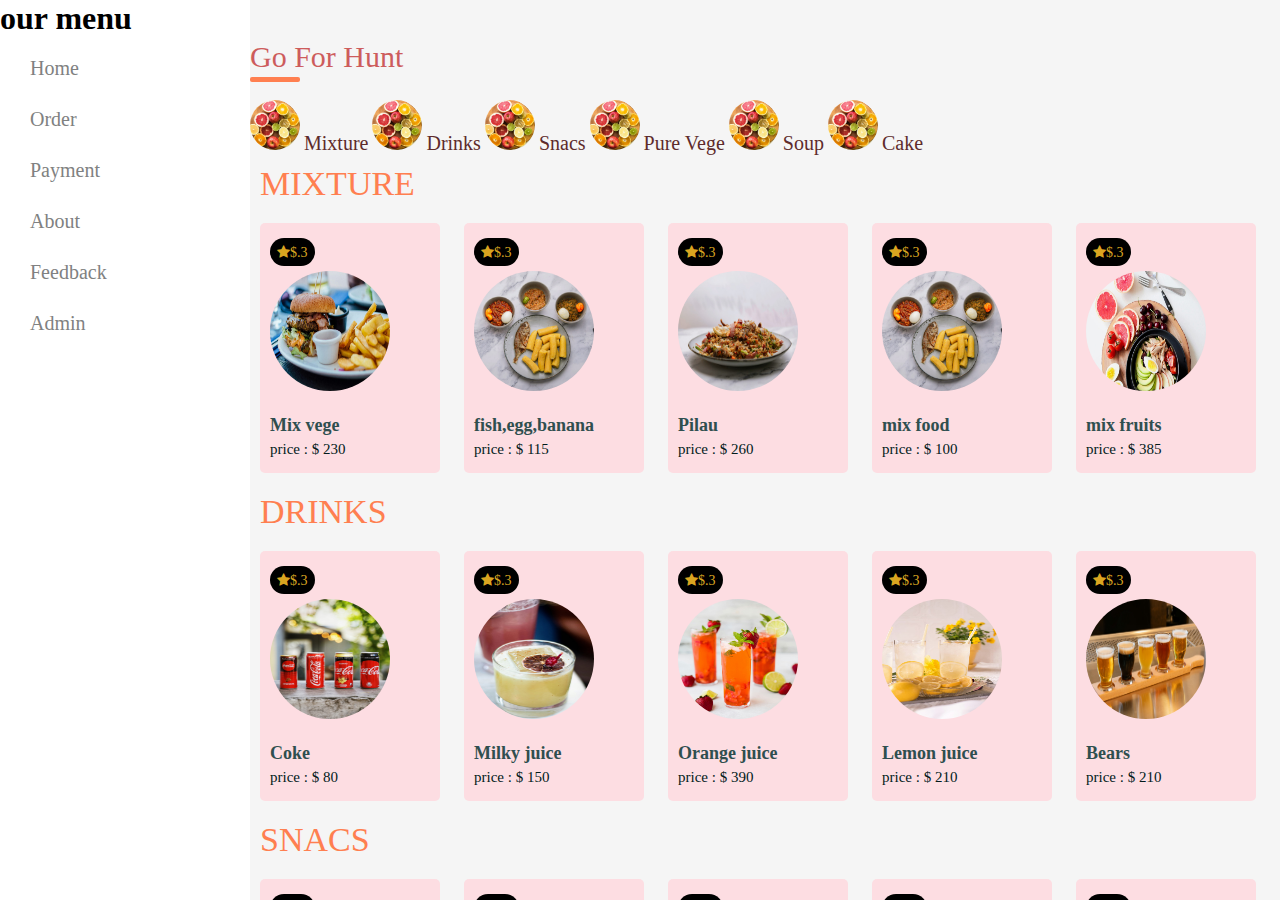
<file: index.html>
<!DOCTYPE html>
<html lang="en">
<head>
    <meta charset="UTF-8">
    <meta name="viewport" content="width=device-width, initial-scale=1.0">
    <title>Digital Menu</title>
    <script defer src="activePage.js"></script>
    <link rel="stylesheet" href="index.css">
    <link rel="stylesheet" href="https://cdnjs.cloudflare.com/ajax/libs/font-awesome/4.7.0/css/font-awesome.min.css">
</head>
<body> 
    <div id="container" class="container">
        <div id="menu">
            <div class="logo">
                <h1>our menu</h1>
            </div>
<div class="menu-item">
    
    <a href="index.html" > Home</a>
    <a href="order.html" > Order</a>
    <a href="payment.html" >Payment </a>
    <a href="about.html" > About</a>
     <a href="feedback.html" > Feedback</a>
     <a href="login.php" > Admin</a>
</div>     
        </div>
        <div id="food-container">
            <div class="category-list">
                <p class="item-menu">Go For Hunt</p>
                <div class="border"></div>
                <div class="list-card">
                    <img src="fruits.jpg" alt="list">
                    <a href="" class="list-name">Mixture</a>
                </div>
                <div class="list-card">
                    <img src="fruits.jpg" alt="list">
                    <a href="" class="list-name">drinks</a>
                </div>
                <div class="list-card">
                    <img src="fruits.jpg" alt="list">
                    <a href="" class="list-name">snacs</a>
                </div>
                <div class="list-card">
                    <img src="fruits.jpg" alt="list">
                    <a href="" class="list-name">pure vege</a>
                </div>
               
                <div class="list-card">
                    <img src="fruits.jpg" alt="list">
                    <a href="" class="list-name">soup</a>
                </div>
                <div class="list-card">
                    <img src="fruits.jpg" alt="list">
                    <a href="" class="list-name">cake</a>
                </div>
              </div>
            <div id="food-items" class="food-items">
                <div id="biryani">
                    <p id="category-name">MIXTURE</p>
                    <div id="item-card">
                        <div id="card-top">
                            <i class=" fa fa-star" id="rating">$.3</i>
                            
                        </div>
                        <img src="chips int.jpg" alt="">
                        <p id="item-name">Mix vege</p>
                        <p id="item-price">price : $ 230</p>
                    </div>
      <div id="item-card">
                        <div id="card-top">
                            <i class=" fa fa-star" id="rating">$.3</i>
                            
                        </div>
                        <img src="food1.jpg" alt="">
                        <p id="item-name">fish,egg,banana</p>
                        <p id="item-price">price : $ 115</p>
         </div>
 <div id="item-card">
            <div id="card-top">
                <i class=" fa fa-star" id="rating">$.3</i>
               
            </div>
            <img src="food2.jpg" alt="">
            <p id="item-name">Pilau</p>
            <p id="item-price">price : $ 260</p>
</div>
          <div id="item-card">
                        <div id="card-top">
                            <i class=" fa fa-star" id="rating">$.3</i>
                           
                        </div>
                        <img src="food1.jpg" alt="">
                        <p id="item-name">mix food</p>
                     <p id="item-price">price : $ 100</p>
           </div>
         <div id="item-card">
                      <div id="card-top">
                      <i class=" fa fa-star" id="rating">$.3</i>
                       
                        </div>
                        <img src="mix friut2.jpg" alt="">
                         <p id="item-name">mix fruits</p>
                          <p id="item-price">price : $ 385</p>
        </div>
   

                    <div id="chicken">
                        <p id="category-name">DRINKS</p>
                        <div id="item-card">
                            <div id="card-top">
                                <i class=" fa fa-star" id="rating">$.3</i>
                                
                            </div>
                            <img src="coke.jpg" alt="">
                            <p id="item-name">Coke</p>
                            <p id="item-price">price : $ 80</p>
                        </div>
             <div id="item-card">
                            <div id="card-top">
                                <i class=" fa fa-star" id="rating">$.3</i>

                            </div>
                            <img src="juice.jpg" alt="">
                            <p id="item-name">Milky juice</p>
                            <p id="item-price">price : $ 150</p>
             </div>
     <div id="item-card">
                <div id="card-top">
                    <i class=" fa fa-star" id="rating">$.3</i>
                   
                </div>
                <img src="whitney-wright-TgQkxQc-t_U-unsplash.jpg" alt="">
                <p id="item-name">Orange juice</p>
                <p id="item-price">price : $ 390</p>
 </div>
 <div id="item-card">
          <div id="card-top">
           <i class=" fa fa-star" id="rating">$.3</i>
         
            </div>
            <img src="juice 2.jpg" alt="">
             <p id="item-name">Lemon juice</p>
             <p id="item-price">price : $ 210</p>
</div>

<div id="item-card">
    <div id="card-top">
     <i class=" fa fa-star" id="rating">$.3</i>
    
      </div>
      <img src="soda.jpg" alt="">
       <p id="item-name">Bears</p>
       <p id="item-price">price : $ 210</p>
</div>

                        <div id="paneer">
                            <p id="category-name">SNACS</p>
                            <div id="item-card">
                                <div id="card-top">
                                    <i class=" fa fa-star" id="rating">$.3</i>
                                    
                                </div>
                                <img src="mix fruit.jpg" alt="">
                                <p id="item-name">ment cabbage</p>
                                <p id="item-price">price : $ 160</p>
                            </div>
                    <div id="item-card">
                                <div id="card-top">
                                    <i class=" fa fa-star" id="rating">$.3</i>
                                   
                                </div>
                                <img src="sausage.jpg" alt="">
                                <p id="item-name">Sausage</p>
                                <p id="item-price">price : $ 240</p>
                </div>
            <div id="item-card">
                    <div id="card-top">
                        <i class=" fa fa-star" id="rating">$.3</i>
                       
                    </div>
                    <img src="snac 1.jpg" alt="">
                    <p id="item-name">Cherry snacs</p>
                    <p id="item-price">price : $ 210</p>
             </div>
             <div id="item-card">
                <div id="card-top">
                    <i class=" fa fa-star" id="rating">$.3</i>
                   
                </div>
                <img src="snac 2.jpg" alt="">
                <p id="item-name">tost fold snac</p>
                <p id="item-price">price : $ 90</p>
            </div>
            <div id="item-card">
                <div id="card-top">
                    <i class=" fa fa-star" id="rating">$.3</i>
                   
                </div>
                <img src="food 5.jpg" alt="">
                <p id="item-name">white snac</p>
                <p id="item-price">price : $ 370</p>
            </div>
          
                            <div id="vegetable">
                                <p id="category-name"> VEGE DISHES</p>
                                <div id="item-card">
                                    <div id="card-top">
                                        <i class=" fa fa-star" id="rating">$.3</i>
                                        
                                    </div>
                                    <img src="meat vege.jpg" alt="">
                                    <p id="item-name">Meat vege</p>
                                    <p id="item-price">price : $ 190</p>
                                </div>
                 <div id="item-card">
                                    <div id="card-top">
                                        <i class=" fa fa-star" id="rating">$.3</i>
                                       
                                    </div>
                                    <img src="food 10.jpg" alt="">
                                    <p id="item-name">Mix food</p>
                                    <p id="item-price">price : $ 240</p>
                      </div>
                      <div id="item-card">
                        <div id="card-top">
                            <i class=" fa fa-star" id="rating">$.3</i>
                            
                        </div>
                        <img src="food 3.jpg" alt="">
                        <p id="item-name">Clover vege</p>
                        <p id="item-price">price : $ 280</p>
                    </div>
                    <div id="item-card">
                        <div id="card-top">
                            <i class=" fa fa-star" id="rating">$.3</i>
                           
                        </div>
                        <img src="food 9.jpg" alt="">
                        <p id="item-name">mix vege</p>
                        <p id="item-price">price : $300</p>
                    </div>
                    <div id="item-card">
                        <div id="card-top">
                            <i class=" fa fa-star" id="rating">$.3</i>
                           
                        </div>
                        <img src="fruits.jpg" alt="">
                        <p id="item-name">gjh</p>
                        <p id="item-price">price : $ 740</p>
                    </div>
                   
               
                                <div id="chinese">
                                    <p id="category-name">SOUP</p>
                                    <div id="item-card">
                                        <div id="card-top">
                                            <i class=" fa fa-star" id="rating">$.3</i>
                                           
                                        </div>
                                        <img src="vege soup.jpg" alt="">
                                        <p id="item-name">vegetable soup</p>
                                        <p id="item-price">price : $ 1000</p>
                                    </div>
                                    <div id="item-card">
                                        <div id="card-top">
                                            <i class=" fa fa-star" id="rating">$.3</i>
                                           
                                        </div>
                                        <img src="food 6.jpg" alt="">
                                        <p id="item-name">Spergetti soup</p>
                                        <p id="item-price">price : $ 420</p>
                                    </div>
                        
                     <div id="item-card">
                        <div id="card-top">
                            <i class=" fa fa-star" id="rating">$.3</i>
                          
                        </div>
                        <img src="crab soup.jpg" alt="">
                        <p id="item-name">crab soup</p>
                        <p id="item-price">price : $ 300</p>
                    </div>
                    <div id="item-card">
                        <div id="card-top">
                            <i class=" fa fa-star" id="rating">$.3</i>
                           
                        </div>
                        <img src="chinese soup.jpg" alt="">
                        <p id="item-name">chinese soup</p>
                        <p id="item-price">price : $ 250</p>
                    </div>
                    <div id="item-card">
                        <div id="card-top">
                            <i class=" fa fa-star" id="rating">$.3</i>
                           
                        </div>
                        <img src="meat waru.jpg" alt="">
                        <p id="item-name">meat soup</p>
                        <p id="item-price">price : $ 670</p>
                    </div>
                   
                                    <div id="south-indian">
                                        <p id="category-name">CAKE</p>
                                        <div id="item-card">
                                            <div id="card-top">
                                                <i class=" fa fa-star" id="rating">$.3</i>
                                                
                                            </div>
                                            <img src="ganished cake.jpg" alt="">
                                            <p id="item-name">ganished cake</p>
                                            <p id="item-price">price : $ 330</p>
                                        </div>
                                        <div id="item-card">
                                            <div id="card-top">
                                                <i class=" fa fa-star" id="rating">$.3</i>
                                               
                                            </div>
                                            <img src="black chocolate cake.jpg" alt="">
                                            <p id="item-name">black chocolate cake.jpg</p>
                                            <p id="item-price">price : $ 120</p>
                                        </div>
                                        <div id="item-card">
                                            <div id="card-top">
                                                <i class=" fa fa-star" id="rating">$.3</i>
                                                
                                            </div>
                                            <img src="straberry cake.jpg" alt="">
                                            <p id="item-name">straberry cake</p>
                                            <p id="item-price">price : $ 270</p>
                                        </div>
                                        <div id="item-card">
                                            <div id="card-top">
                                                <i class=" fa fa-star" id="rating">$.3</i>
                                               
                                            </div>
                                            <img src="snac fruit.jpg" alt="">
                                            <p id="item-name">snac fruit</p>
                                            <p id="item-price">price : $ 150</p>
                                        </div>
                                        <div id="item-card">
                                            <div id="card-top">
                                                <i class=" fa fa-star" id="rating">$.3</i>
                                               
                                            </div>
                                            <img src="queen cake.jpg" alt="">
                                            <p id="item-name">queen cake</p>
                                            <p id="item-price">price : $ 100</p>
                                        </div>
                                   </div>            
                </div>

            </div>
           
            
        </div> 
      </div>
      </div>
            </div>
            </div>
            </div>
           
    </div>
</div>
</body>
</html>
</file>
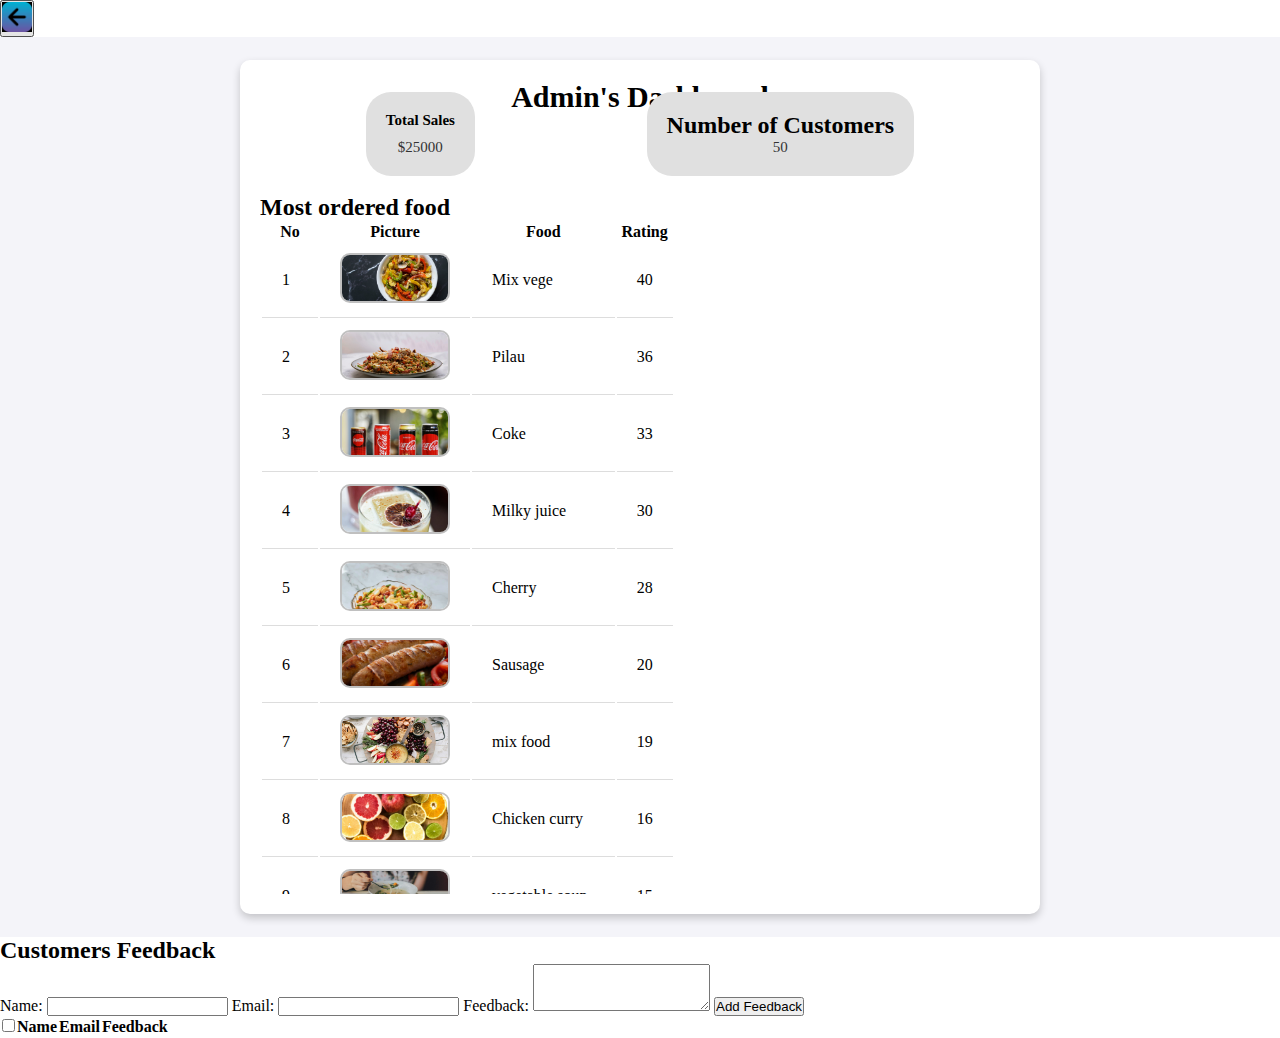
<file: Admin.html>
<!DOCTYPE html>
<html lang="en">
<head>
    <meta charset="UTF-8">
    <meta name="viewport" content="width=device-width, initial-scale=1.0">
    <title>Document</title>
    <script src="dash.js"></script>
    <link rel="stylesheet" href="Admin.css">
    <link rel="stylesheet" href="https://cdnjs.cloudflare.com/ajax/libs/font-awesome/4.7.0/css/font-awesome.min.css">
</head>
<body>
    <button><a href="index.html"><img src="back arrow.jpg" alt="" height="30px" width="30px"></a></button>
     
    <form method="post"   action="admin 1.php">
    <div class="nav">
    <div class="dashboard">
        <h1>Admin's Dashboard</h1> 
        <div class="container">
            <div class="cont" id="total-sales">
                <h3>Total Sales</h3>
                <p>$25000</p>
            </div>
            <div class="cont" id="num-customers">
                <h2>Number of Customers</h2>
                <p>50</p>
            </div>
        </div>
        <div class="table-section">
            <table>
                <h2>Most ordered food</h2>
                <thead>
                    <tr>
                        <th>No</th>
                        <th>Picture</th>
                        <th>Food</th>
                        <th>Rating</th>
                    </tr>
                </thead>
                <tbody>
                    <tr>
                        <td>1</td>
                        <td><img src="food 3.jpg" alt=""></td>
                        <td>Mix vege</td>
                        <td>40</td>
                    </tr>
                    <tr>
                        <td>2</td>
                        <td><img src="food2.jpg" alt=""></td>
                        <td>Pilau</td>
                        <td>36</td>
                    </tr>
                    <tr>
                        <td>3</td>
                        <td><img src="coke.jpg" alt=""></td>
                        <td>Coke</td>
                        <td>33</td>
                    </tr> 
                    <tr>
                        <td>4</td>
                        <td><img src="juice.jpg" alt=""></td>
                        <td>Milky juice</td>
                        <td>30</td>
                    </tr> 
                    <tr>
                        <td>5</td>
                        <td><img src="snac 1.jpg" alt=""></td>
                        <td>Cherry</td>
                        <td>28</td>
                        
                    </tr>
                     <tr>
                        <td>6</td>
                        <td><img src="sausage.jpg" alt=""></td>
                        <td>Sausage</td>
                        <td>20</td>

                    </tr>
                    <tr>
                        <td>7</td>
                        <td><img src="food 10.jpg" alt=""></td>
                        <td>mix food</td>
                        <td>19</td>
                       
                     <tr>
                        <td>8</td>
                        <td><img src="fruits.jpg" alt=""></td>
                        <td>Chicken curry</td>
                        <td>16</td>
                        
                    </tr> <tr>
                        <td>9</td>
                        <td><img src="vege soup.jpg" alt=""></td>
                        <td>vegetable soup</td>
                        <td>15</td>
 
                    </tr>
                   
                     <tr>
                        <td>10</td>
                        <td><img src="black chocolate cake.jpg" alt=""></td>
                        <td>Black chocolate</td>
                        <td>10</td>
                      
                    </tr> 
    </td>
    </tbody>
    </table>
    </div> 
    </div>
    </div>
    <h2>Customers Feedback </h2>

    <form id="feedbackForm" onsubmit="addFeedback(); return false;">
        <label for="name">Name:</label>
        <input type="text" id="name" required>

        <label for="email">Email:</label>
        <input type="text" id="email" required>

        <label for="feedback">Feedback:</label>
        <textarea id="feedback" rows="3" required></textarea>

        <button type="submit">Add Feedback</button>
    </form>
    <table id="feedbackTable">
        <thead>
            <tr>
                <th><input type="checkbox" onclick="toggleAll(this)"></th>
                <th>Name</th>
                <th>Email</th>
                <th>Feedback</th>

            </tr>
        </thead>
        <tbody>
    
        </tbody>
    </table>
    </form>

    </body>
    </html>
</file>
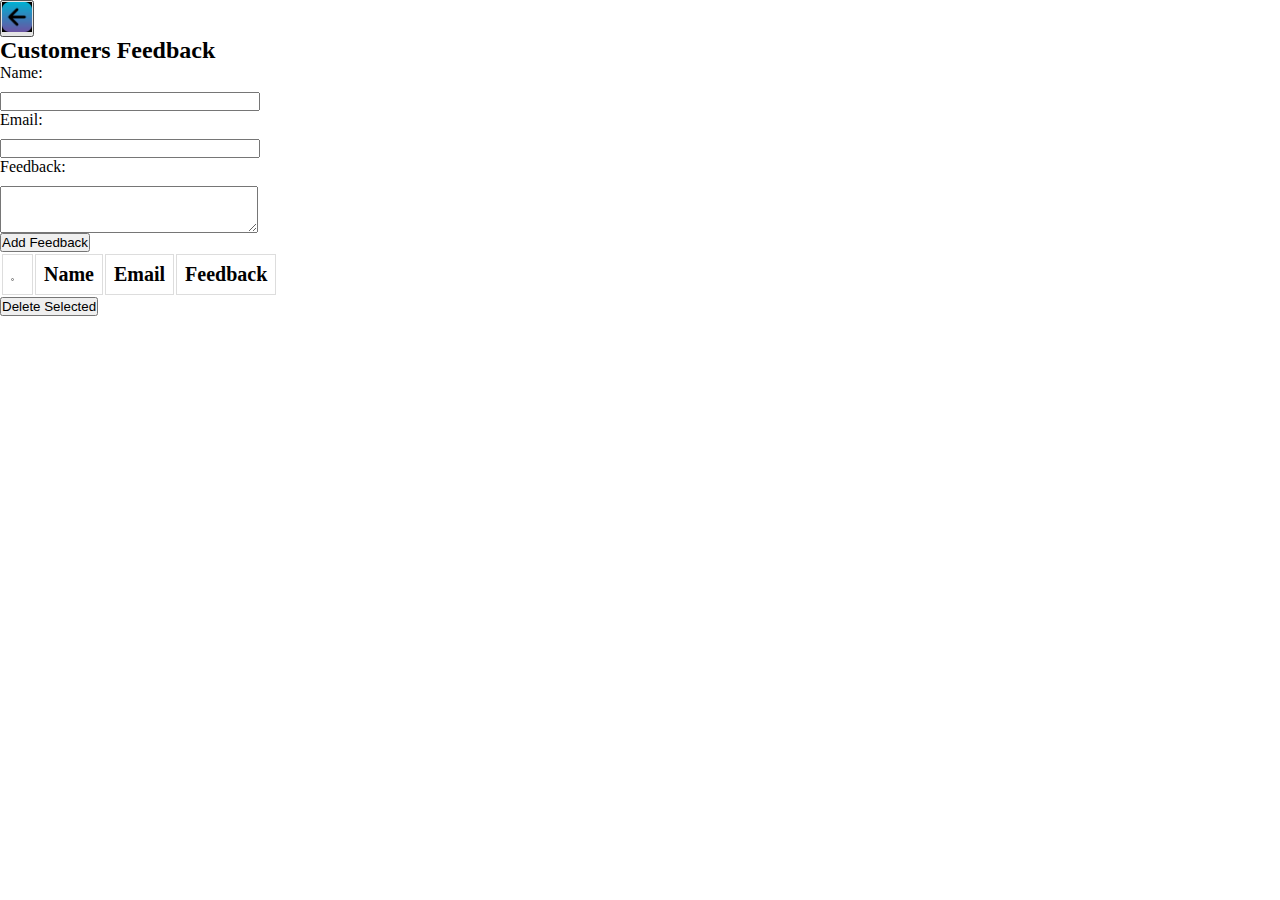
<file: feedback.html>
<!DOCTYPE html>
<html lang="en">

<head>
    <meta charset="UTF-8">
    <meta name="viewport" content="width=device-width, initial-scale=1.0">
    <title>Custom Feedback Table </title>
    <link rel="stylesheet" href="feedback.css">
    <script src="feedback.js"></script>

</head>

<body>
    <button><a href="index.html"><img src="back arrow.jpg" alt="" height="30px" width="30px"></a></button>
    <h2>Customers Feedback </h2>

    <form id="feedbackForm" onsubmit="addFeedback(); return false;">
        <label for="name">Name:</label>
        <input type="text" id="name" required>

        <label for="email">Email:</label>
        <input type="text" id="email" required>

        <label for="feedback">Feedback:</label>
        <textarea id="feedback" rows="3" required></textarea>

        <button type="submit">Add Feedback</button>
    </form>
    <table id="feedbackTable">
        <thead>
            <tr>
                <th><input type="checkbox" onclick="toggleAll(this)"></th>
                <th>Name</th>
                <th>Email</th>
                <th>Feedback</th>

            </tr>
        </thead>
        <tbody>
    
        </tbody>
    </table>
    <button onclick="deleteSelected()">Delete Selected</button>
</body>

</html>
</file>
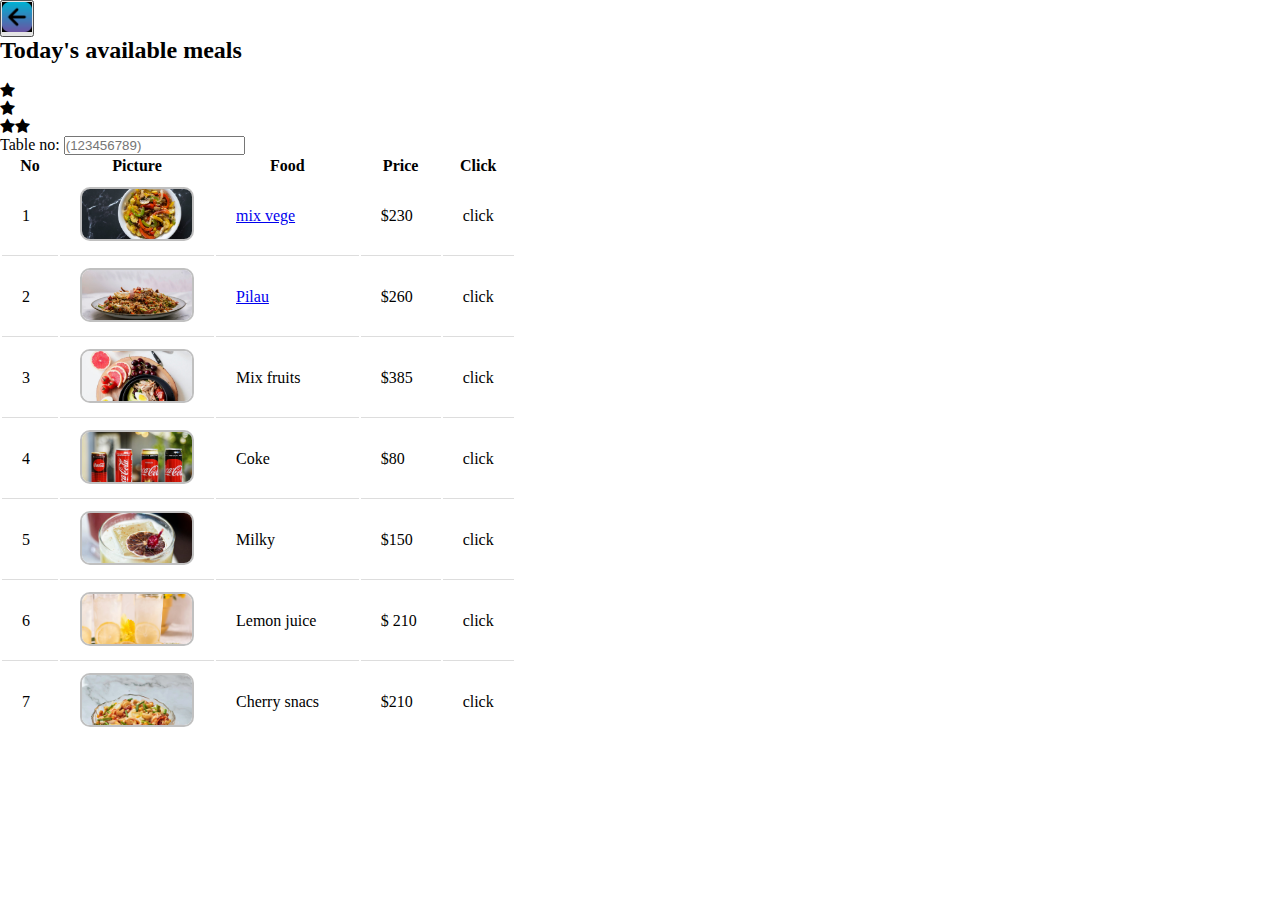
<file: order.html>
<!DOCTYPE html>
<html lang="en">
<head>
    <meta charset="UTF-8">
    <meta name="viewport" content="width=device-width, initial-scale=1.0">
    <title>Document</title>
    <link rel="stylesheet" href="order.css">
    <link rel="stylesheet" href="https://cdnjs.cloudflare.com/ajax/libs/font-awesome/4.7.0/css/font-awesome.min.css">
    <script defer src="activePage.js"></script>
</head>
<body>
    <button><a href="index.html"><img src="back arrow.jpg" alt="" height="30px" width="30px"></a></button>
    <div class="table-section">
        <table>
            <h2>Today's available meals</h2>
            <thead>
                <tr>
                    <th>No</th>
                    <th>Picture</th>
                    <th>Food</th>
                    <th>Price</th>
                    <th>Click</th>
                </tr>
            </thead>
            <tbody>
                <tr>
                    <td>1</td>
                    <div id="card-top">
                        <i class=" fa fa-star.add-to-cart"></i>
                        
                    </div>
                    <td><img src="food 3.jpg" alt=""></td>
                    <td><a href="cart item">mix vege</a></td>
                    <td>$230</td>
                    <i class=" fa fa-star add-to-cart-page" id="rating"></i>
                    <td>click</td>
                

                </tr>
                <tr>
                    <div id="card-top">
                        <i class=" fa fa-star" id="rating"></i>
                        
                    </div>
                    <i class=" fa fa-star add-to-cart-page" id="rating"></i>
                    <td>2</td>
                    <td><img src="food2.jpg" alt=""></td>
                    <td><a href="cart">Pilau</a></td>
                    <td>$260</td>
                    <td>click</td>
                </tr>
                <tr>
                    <i class=" fa fa-star add-to-cart-page" id="rating"></i>
                    <td>3</td>
                    <td><img src="mix friut2.jpg" alt=""></td>
                    <td>Mix fruits</td>
                    <td>$385</td>
                    <td>click</td>
                </tr>
                <tr>
                    <td>4</td>
                    <td><img src="coke.jpg" alt=""></td>
                    <td>Coke</td>
                    <td>$80</td>
                    <td>click</td>
                </tr> <tr>
                    <td>5</td>
                    <td><img src="juice.jpg" alt=""></td>
                    <td>Milky</td>
                    <td>$150</td>
                    <td>click</td>
                </tr> <tr>
                    <td>6</td>
                    <td><img src="juice 2.jpg" alt=""></td>
                    <td>Lemon juice</td>
                    <td>$ 210</td>
                    <td>click</td>
                </tr> <tr>
                    <td>7</td>
                    <td><img src="snac 1.jpg" alt=""></td>
                    <td>Cherry snacs</td>
                    <td>$210</td>
                    <td>click</td>
                </tr> <tr>
                    <td>8</td>
                    <td><img src="sausage.jpg" alt=""></td>
                    <td>Sausage</td>
                    <td>$240</td>
                    <td>click</td>
                </tr> <tr>
                    <td>9</td>
                    <td><img src="food 5.jpg" alt=""></td>
                    <td>white snac</td>
                    <td>$370</td>
                    <td>click</td>
                </tr> <tr>
                    <td>10</td>
                    <td><img src="meat vege.jpg" alt=""></td>
                    <td>Meat vege</td>
                    <td>$190</td>
                    <td>click</td>
                </tr> <tr>
                    <td>11</td>
                    <td><img src="food 10.jpg" alt=""></td>
                    <td>mix food</td>
                    <td>$240</td>
                    <td>click</td>
                </tr> <tr>
                    <td>12</td>
                    <td><img src="fruits.jpg" alt=""></td>
                    <td>Chicken curry</td>
                    <td>$280</td>
                    <td>click</td>
                </tr> <tr>
                    <td>13</td>
                    <td><img src="vege soup.jpg" alt=""></td>
                    <td>vegetable soup</td>
                    <td>$1000</td>
                    <td>click</td>
                </tr> <tr>
                    <td>14</td>
                    <td><img src="food 6.jpg" alt=""></td>
                    <td>Spergetti soup</td>
                    <td>$420</td>
                    <td>click</td>
                </tr> <tr>
                    <td>15</td>
                    <td><img src="crab soup.jpg" alt=""></td>
                    <td>crab soup</td>
                    <td>$300</td>
                    <td>click</td>
                </tr> <tr>
                    <td>16</td>
                    <td><img src="ganished cake.jpg" alt=""></td>
                    <td>Ganished cake</td>
                    <td>$330</td>
                    <td>click</td>
                </tr> <tr>
                    <td>17</td>
                    <td><img src="black chocolate cake.jpg" alt=""></td>
                    <td>Black chocolate</td>
                    <td>$120</td>
                    <td>click</td>
                </tr> <tr>
                    <td>18</td>
                    <td><img src="straberry cake.jpg" alt=""></td>
                    <td>Straberry cake</td>
                    <td>$270</td>
                    <td>click</td>
                    
                </tr>
                   
                
</td>
</tbody>


<div class="input-box">
    <span>Table no:</span>
    <input type="number" placeholder="(123456789)" >
</div>
</table>
<form><button>submit</button></form>
<input type="text" value="Submit"class="Submit-btn">
  <nav>
<div class="cart-page" class="cart-toggle">
    <p id="cart-tittle">Cart Items</p>
    <p id="m-total-amount">Total Amount:$100</p>
    <table>
        <thead>
            <tr>
                <th>No</th>
                <th>Picture</th>
                <th>Food</th>
                <th>Quantity</th>
                <th>Price</th>
                <th>Click</th>
            </tr>
        </thead>
       <tbody id="table-body">
<tr>
    <td>1</td>
    <td><img src="snac 1.jpg" alt=""></td>
    <td>Milky</td>
    <td><button class="decrease-item">-</button></td>
    <td><button class="increase-item">+</button></td>
    <td>10</td>
</tr>
       </tbody>
       
    </table>
</div>
<div>
    <div  id= "checkout" class="cart-toggle">
<p id="total-item">total item:5</p>
<p id="total-price">total price:$</p>
    </div>
</div>
</nav>


</div>









         





</body>
</html>
</file>
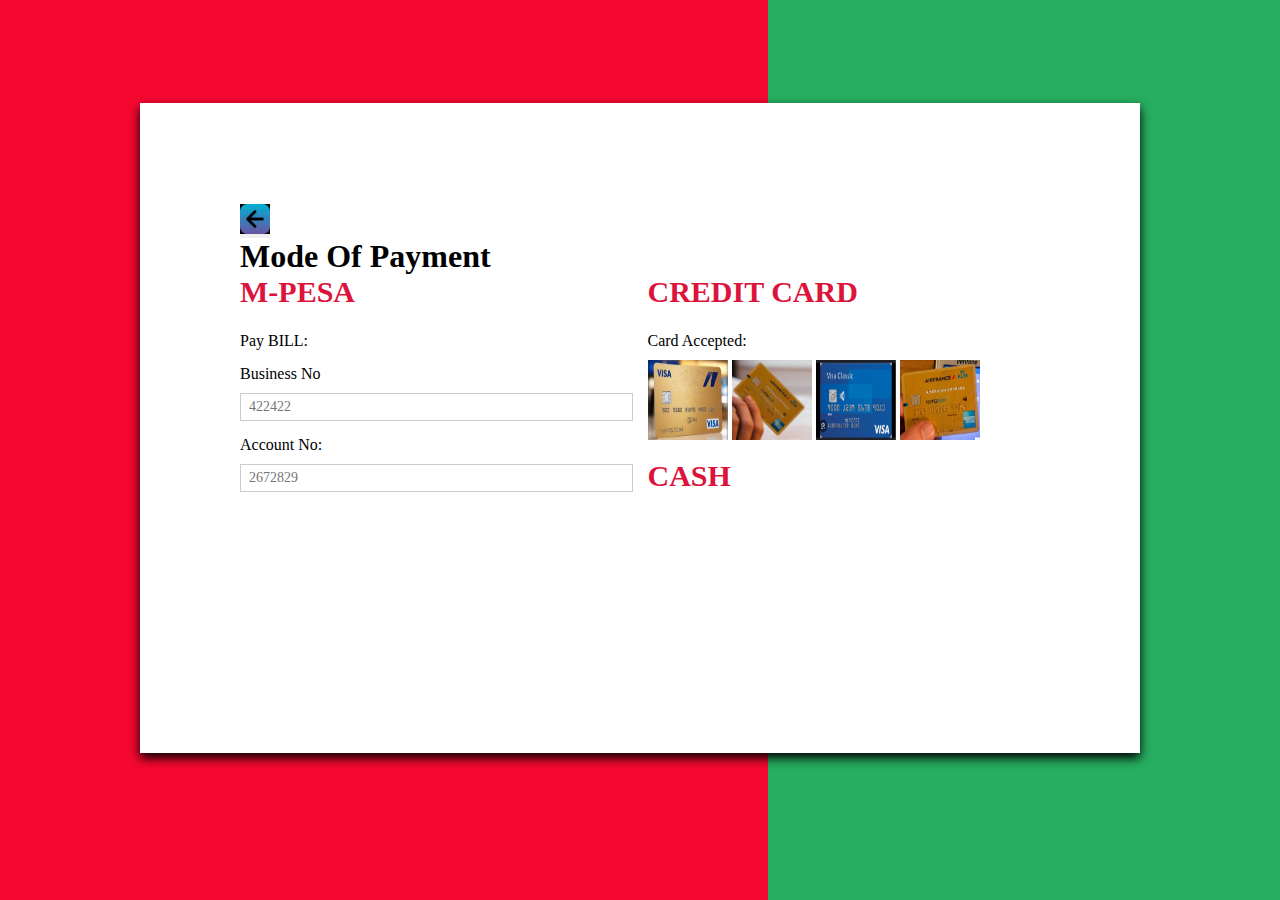
<file: payment.html>
<!DOCTYPE html>
<html lang="en">
<head>
    <meta charset="UTF-8">
    <meta name="viewport" content="width=device-width, initial-scale=1.0">
    <title>Document</title>
    <link rel="stylesheet" href="payment.css">
</head>
<body>
    <div class="container">
        
        <nav>
            
            <button><a href="index.html"><img src="back arrow.jpg" alt="" height="30px"width="30px"></a></button>
            <h1>Mode of payment</h1> 
            <div class="row">
        
                <div class="col"> 
                    <h3 class="tittle">M-PESA</h3>
                    <div class="input-box">
                        <span>Pay BILL:</span>
                        
                    </div>
                    <div class="input-box">
                        <span>Business no</span>
                        <input type="number" placeholder="422422">
                    </div>
                    <div class="input-box">
                        <span>Account no:</span>
                        <input type="number" placeholder="2672829" >
                    </div>
                    

                </div>
                <div class="col">
                    <h3 class="tittle">CREDIT CARD</h3>
                    <div class="input-box">
                         <span>Card accepted:</span>
                        <img src="visa 1.jpg"alt="" height="80px" width="80px">
                        <img src="visa 2.jpg"alt=""height="80px" width="80px">
                        <img src="visa 3.jpg"alt=""height="80px" width="80px">
                        <img src="visa 4.jpg"alt=""height="80px" width="80px">
                    </div>
                    
                    <div class="col">
                        <h3 class="tittle">CASH</h3>
                        

                </div>
            </div>
    
        </nav>
    </div>
</body>
</html>
</file>
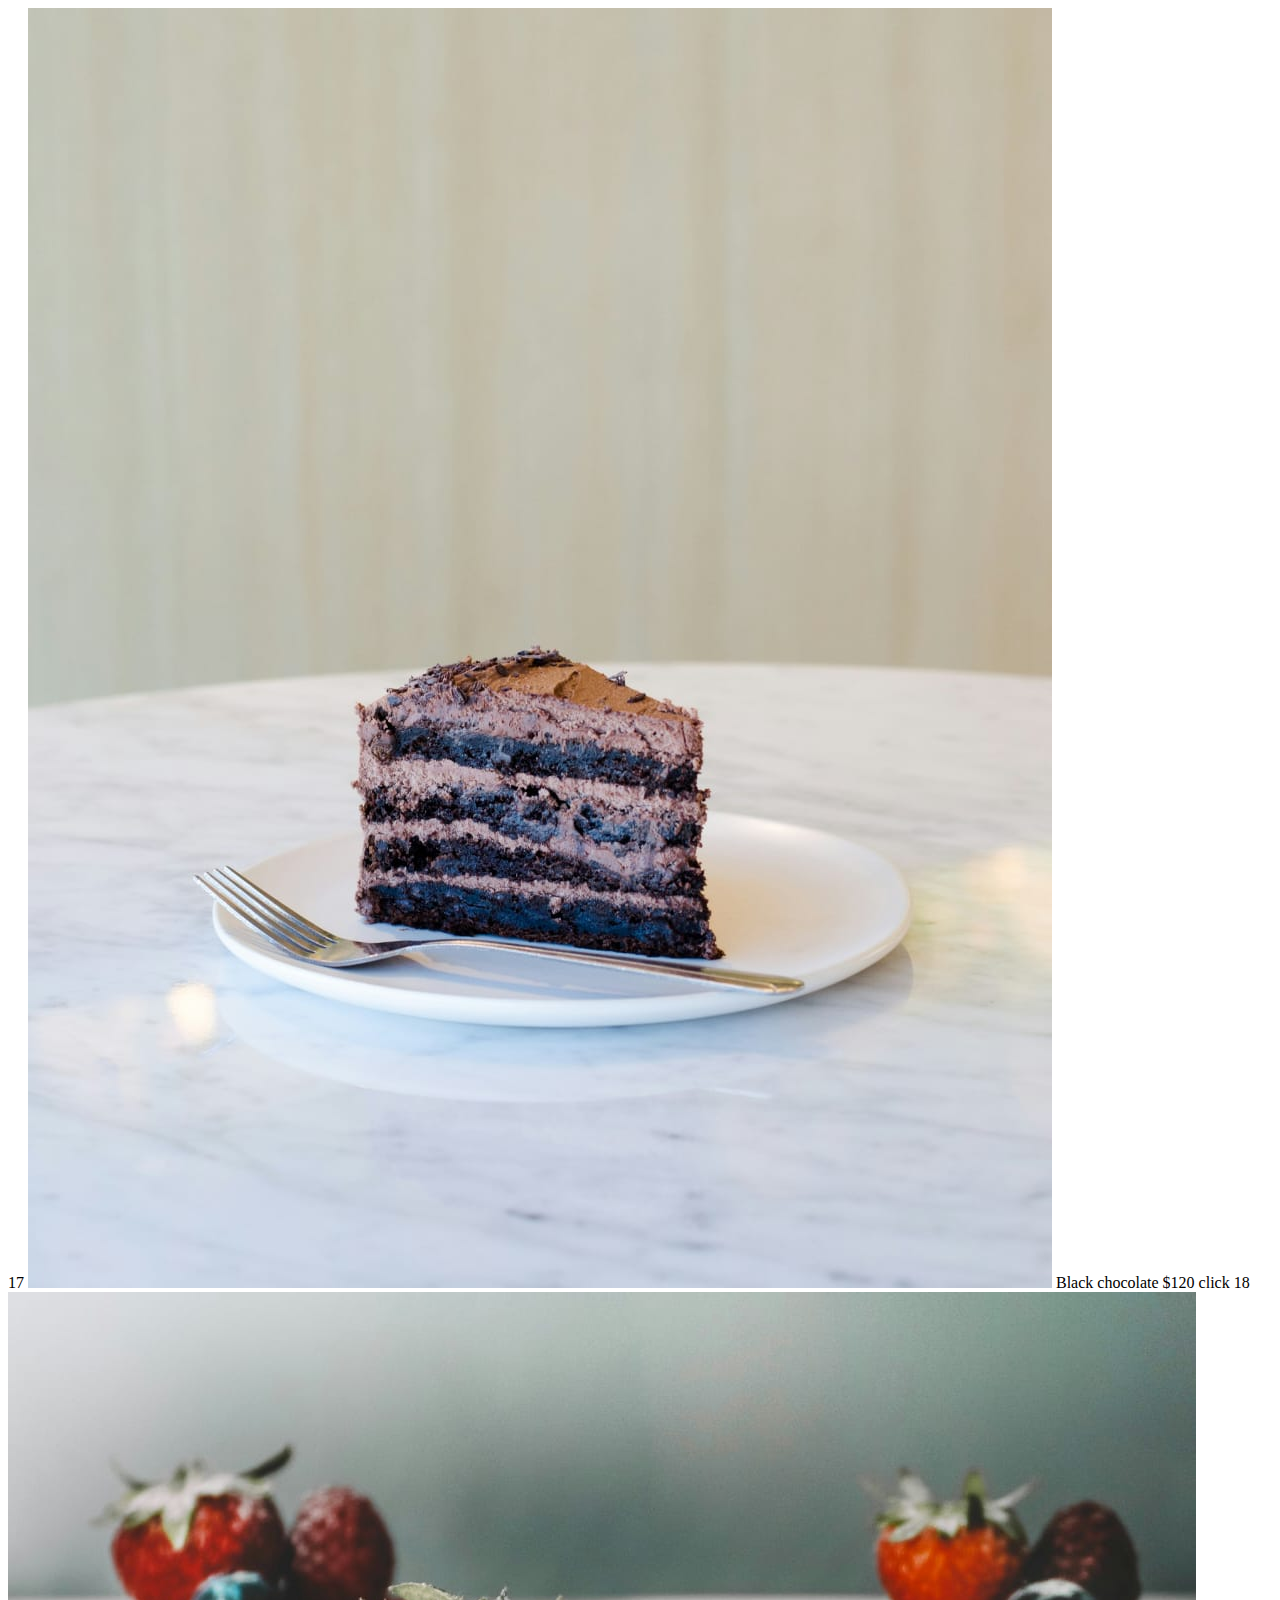
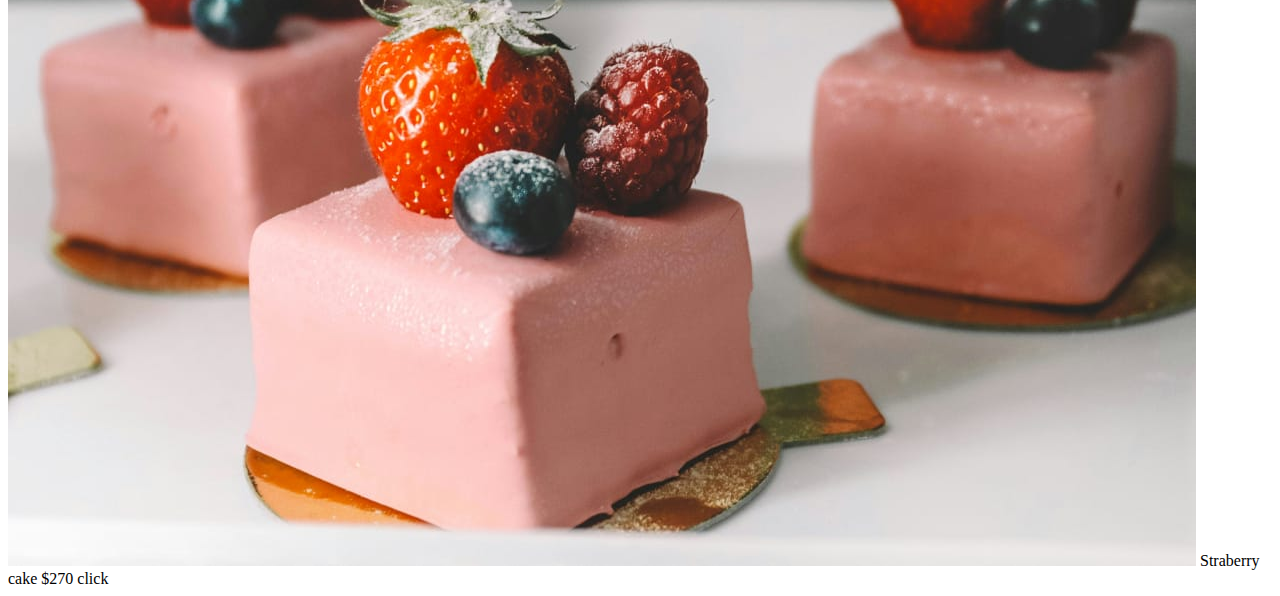
<file: sub.html>
<!DOCTYPE html>
<html lang="en">
<head>
    <meta charset="UTF-8">
    <meta name="viewport" content="width=device-width, initial-scale=1.0">
    <title>Document</title>
</head>
<body>
    <tr>
        <td>17</td>
        <td><img src="black chocolate cake.jpg" alt=""></td>
        <td>Black chocolate</td>
        <td>$120</td>
        <td>click</td>
    </tr> <tr>
        <td>18</td>
        <td><img src="straberry cake.jpg" alt=""></td>
        <td>Straberry cake</td>
        <td>$270</td>
        <td>click</td>
        
    </tr>
</body>
</html>
</file>
<file: index.css>
*{
    padding: 0;
    margin: 0;
    box-sizing: border-box;
}


body{
    height: 100%;

}
.container{
    display: grid;
    grid-template-columns: 250px 1fr ;
    height: 900px;
    overflow: hidden;
}
#menu{
    background:white;

}
.menu-item a{
    display: block;
    text-decoration: none;
    font-size: 20px;
    padding: 8px 30px;
    margin: 12px 0;
    color: rgb(128, 129,129);
    font-weight: 300;
}
.menu-item a:hover{
    background: rgb(250,211, 218);
}
#food-container{
    background: whitesmoke;
    overflow: scroll;
    overflow-x: hidden;
    box-sizing: content-box;
}
 #header{
    display: flex;
    justify-content: space-between;
    align-items: center;
    padding-top: 40px;
    padding-bottom: 10px;
    position: sticky;
    top: 0;
    background: whitesmoke;
    z-index: 1;
 }  
 ::-webkit-scrollbar{
    display: none;
 } 
 .add-box i{
font: size 20px; ;
 }
 .util i,.user i{
    font-size: 20px;
    margin: 0 30px;
    border: 1px solid crimson;
    color: crimson;
    border-radius: 40px;
    padding: 5px 10px;
    cursor: pointer;
 }
 .util i:active,user i:active{
    color: #000;
    background: crimson;

 }
 .food-items{
   display: block;

 }
 #mixture,#drinks,#snacs,#purevege,#soup,#cake{
    margin-top: 10px;
 }
 
 #snacs #item-card,#purevege #iten-card{
    background: rgb(218,253,18);
 }
 #soup #item-card,#cake #iten-card{
    background: rgb(221,243,243);
 }
 #category-name,.item-menu{
margin: 10px;
font-size: 34px;
color: coral;
 }
 #item-card{
  width: 180px;
  height: 250px;
  padding: 10px;
  margin: 10px;
  display: inline-block;
  border-radius: 5px;
  background: rgb(253,221,226);
  cursor: pointer;
  transition: 0.5s all ease-in-out;
 }
 #card-top{
    display: flex;
    margin: 5px 0;
    justify-content: space-between;
 }
 #rating{
    padding: 7px;
    color: goldenrod;
    background: #000;
    font-size: 14px;
    border-radius: 14px;
 }
 .fa-heart-o{
    padding: 6px;
    background: #fff;
    color: aqua;
    border-radius: 50%;
    cursor: pointer;
 }
 .toggle-heart{
    background: orangered;
    color: #fff;
 }
 #item-card img{
    width: 120px;
    height: 120px;
    border-radius: 50%;
    margin-bottom: 15px;
    transition: 0.5s ll ease-in-out;
 }
 #item-card img:hover{
    transform: scale(0.8);
 }
#item-name{
    margin: 5px 0;
    font-weight: 600;
    color: darkslategray;
    font-size: 18px;
}
#item-price{
    margin: 0;
    font-weight: 500;
    color:rgb(2,27,27);
    font-size: 15px;
}

 


#cart{
    background:whitesmoke;
   padding-right: 30px;
   overflow-y: scroll;
}
.taste-header{
   padding-top: 40px;
   padding-bottom: 10px;
   position: sticky;
   top: 0;
   background: whitesmoke;
}
.item-menu{
   margin: 0;
   font-size: 30px;
   margin-top: 40px;
   color: indianred;
   background: whitesmoke;

}
.border{
   width: 50px;
   height: 5px;
   margin: 3px 0;
   border-radius: 2px;
   background: coral;
}
.list-card{
   display: inline-block;
   align-items: center;
   margin-top: 15px;
   border-radius: 25px;
   cursor: pointer;
   transition: 0.3s all ease-in-out;
}
.list-card:hover{
   background: rgb(255, 216, 222);
}
.list-card:hover img{
   transition: 0.3s all ease-in-out;
   transform: scale(0.8);
}
.list-card img{
   width: 50px;
   height: 50px;
   border-radius: 50%;
}
.list-name{
   font-size: 20px;
   margin: 0;
   text-decoration: none;
   text-transform: capitalize;
   color: rgb(94, 43, 43);
}
.cart-toggle{
display: block;
}
#cart-page{
   background: #fff;
   margin: 40px 10px;
   margin-right: 50px;
   padding: 20px 30px;
   padding-bottom: 30px;
   position: relative;
}
#card-title{
   font-size: 20px;
   margin: 0;
   color: indianred;
}
#cart-page table{
   width: 100%;
   margin-top: 20px;
   text-align: center;
}

#card-page table thead td{
   font-size: 25px;
   padding-bottom: 10px;
} 
#m-total-amount{
   display: none;
}
#card-page table tbody td{
   padding: 10px 0;
   font-size: 20px;
}
  
#card-page table tbody button{
   outline: none;
   border: none;
   font-size: 16px;
   background: none;
   background: lightcoral;
   color: #fff;
   border-radius: 3px;
   cursor: pointer;
   margin: 0 5px;
   padding: 3px 8px;
}
#card-page table tbody img{
   width: 75px;
   height: 75px;
   border-radius: 50px;
}
#checkout{
   text-align: center;
   margin: 49px auto;
   border-radius: 5px;
   background: #fff;
   padding: 10px 20px;
}
#checkout p{
   margin: 15px 0;
   
}
#total-price,#total-item{
   font-size: 20px;
   color: indianred;
  
}
.cart-btn{
   outline: none;
   border: none;
   background: crimson;
   color: #fff;
   padding: 10px 25px;
   border-radius: 20px;
   font-size: 18px;
   text-transform: uppercase;
   bottom: 30px;
   margin: 15px 0;
   cursor: pointer;

}
.cart-btn:active{
   color: crimson;
   background: none;
   border: 1px solid crimson;
}
#ordering{
   font-size: 20px;
   color: green;

}
.table-box{
   margin: 50px auto;
}
.table-row{
   display: table;
   width: 800px;
   margin: 20px auto;
   background: transparent;
   padding: 12px 0;
   color: #555;
   font-size: 15px;
   box-shadow: 0 1px 4px 0 rgb(0, 0, 50,0.3);
}
.table-cell{
   display: table-cell;
   width: 50px;
   text-align: center;
   padding: 4px 0;
   border-right: 1px solid #d6d4d4;
   vertical-align: middle;
}
@media only screen and (max-width:500px){
   .container{
      display: grid;
      grid-template-columns: 120px 1.5fr ;
      height: 50%;
      overflow: hidden;   
  }
  .util i,.user i{
   font-size: 20px;
   margin: 0 8px;
   border: 1px solid crimson;
   color: crimson;
   border-radius: 20px;
   padding: 5px;
   cursor: pointer;
}
.list-card{
   display: inline-block;
   align-items: center;
   margin-top: 15px;
   border-radius: 25px;
   cursor: pointer;
   transition: 0.3s all ease-in-out;
}
#category-name,.item-menu{
   margin: 10px;
   font-size: 20px;
   color: coral;
   }
   #item-card{
      width: 100px;
      height: 120px;
      padding: 5px;
      margin: 5px;
      display: inline-block;
      border-radius: 5px;
      background: rgb(253,221,226);
      cursor: pointer;
      transition: 0.5s all ease-in-out;
     }
     #card-top{
        display: flex;
        margin: 3px 0;
        justify-content: space-between;
     }
     #item-card img{width: 80px;
      height: 80px;
      border-radius: 25%;
      margin-bottom: 7px;
      transition: 0.5s ll ease-in-out;
   }
   
   #item-name{
      margin: 5px 0;
      font-weight: 300;
      color: darkslategray;
      font-size: 9px;
   }
   #item-price{
      margin: 0;
      font-weight: 250;
      color:rgb(2,27,27);
    
     }
     
 #rating{
   padding: 3px;
   color: goldenrod;
   background: #000;
   font-size: 14px;
   border-radius: 14px;
}
.fa-heart-o{
   padding: 3px;
   background: #fff;
   color: aqua;
   border-radius: 25%;
   cursor: pointer;
}

}
     #cart-page{
      background: #fff;
      margin: 20px 5px;
      margin-right: 20px;
      padding: 10px 15px;
      padding-bottom: 12px;
      position: relative;
   }
   #card-title{
      font-size: 20px;
      margin: 0;
      color: indianred;
   }
   #cart-page table{
      width: 40%;
      margin-top: 10px;
      text-align: center;
   }
   
   #card-page table thead td{
      font-size: 25px;
      padding-bottom: 5px;
   } 
   #m-total-amount{
      display: none;
   }
   #card-page table tbody td{
      padding: 10px 0;
      font-size: 10px;
   }
#card-page table tbody button{
   font-size: 20px;
   background: none;
   background: lightcoral;
   color: #fff;
   border-radius: 2px;
   cursor: pointer;
   margin: 0 5px;
   padding: 2px 5px;
}
#card-page table tbody img{
   width: 40px;
   height: 40px;
   border-radius: 25px;
}

#checkout{
   text-align: center;
   margin: 30px auto;
   border-radius: 5px;
   background: #fff;
   padding: 10px 20px;
}
#checkout p{
   margin: 15px 0;
   
}
#total-price,#total-item{
   font-size: 10px;
   color: indianred;
  
}
.cart-btn{

   background: crimson;
   color: #fff;
   padding: 5px 15px;
   border-radius: 10px;
   font-size: 18px;
   text-transform: uppercase;
   bottom: 15px;
   margin: 15px 0;
   cursor: pointer;
}

#ordering{
   font-size: 14px;
   color: green;

}
.table-section{
 overflow: auto;
   height: 700px;
   width: 500px;
  
}
.table{
  table-layout: fixed;
   height: 700px;
   width: 800px;
   margin:50px;
   border-collapse: collapse; 
}

   
.thead th{
   position: sticky;
   top: 0;
   background: #d6d4d4;
   color: crimson;
   font-size: 15px;
   gap: 50px;
   
}
.th ,td{
   border-bottom: 1px  solid #dddddd;
   padding: 10px 20px;
}
td img{
   height: 50px;
width: 110px;
object-fit: cover;
border-radius: 10px;
border:  2px solid silver;
}

tr:hover td{
   color: coral;
   cursor: pointer;
   background: #fff
}
</file>
<file: Admin.css>
*{
    padding: 0;
    margin: 0;
    box-sizing: border-box;
}


.body{
   height: 700px;

}
.container{
    height: 50px;
    display: flex;
    align-items: center;
    justify-content: center;
    padding: 20px;
    padding-bottom: 40px;
}
.container .content{
    text-align: center;
}
.container .content h3{
    font-size: 15px;
    color:crimson;
}
.container.content h3 span{
    background: #f05462;
    color: #fff;
    border-radius: 5px;
    padding: 0 15px;
}
.container.content h1{
    font-size: 50px;
    color: crimson;
}
   .container.content h1 span{
    color: #f05462;
   }
   .container.content p{
    font-size: 25px;
    margin: bottom 20px; ;
   }
.container.content .btn{
    display: inline-block;
    padding: 10px 30px;
    font-size: 20px;
    background: #f05462;
    color: #fff;
    margin: 0 5px;
}
.container.content .btn:hover{
    background: #f05462;
}
.form-container{
    height: 50px;
    display: flex;
    align-items: center;
    justify-content: center;
    padding: 20px;
    padding-bottom: 60px;
    background: #eee;
}
.form-container form{
    padding: 20px;
    border-radius: 5px;
    box-shadow: 0 5px 10px rgba(0, 0, 0, 1);
    background: #fff;
    text-align: center;
}
.form-container form h3{
    font-size: 30px;
    text-transform: uppercase;
    margin-bottom: 10px;
    color:crimson;
}
.nav{
    display: flex;
    justify-content: center;
    align-items: center;
    min-height: 100vh;
    background-color: #f4f4f9;
}

.dashboard {
    max-width: 800px;
    width: 100%;
    padding: 20px;
    background-color: #fff;
    border-radius: 10px;
    box-shadow: 0 4px 8px rgba(0, 0, 0, 0.2);
}

h1 {
    text-align: center;
    font-size: 30px;
    padding-top: 0 10px;
}

.container {
    display: flex;
    justify-content: space-around;
    margin-bottom: 20px;
}

.cont {
    padding: 20px;
    text-align: center;
    background-color: #e0e0e0;
    border-radius: 25px;
    transition: background-color 0.3s;
}
.cont h3{
    font-size:15px ;
    border-radius: 2px;
}

.cont h3 {
    margin-bottom: 10px;
    font-size: 25pxpx;
}

.cont p {
    font-size: 15px;
    color: #333;
}




.table-section{
    overflow: auto;
      height: 700px;
      width: 800px;
     
   }
   .table{
     table-layout: fixed;
      height: 700px;
      width: 800px;
      margin:50px;
      border-collapse: collapse; 
   }
   .h2{
    
        color: crimson;
        background: #d6d4d4;
    
   }
   
      
   .thead th{
      position: sticky;
      top: 0;
      background: #d6d4d4;
      color: crimson;
      font-size: 15px;
      gap: 50px;
      
   }
   
.th ,td{
    border-bottom: 1px  solid #dddddd;
    padding: 10px 20px;
 }
 td img{
    height: 50px;
 width: 110px;
 object-fit: cover;
 border-radius: 10px;
 border:  2px solid silver;
 }
 
 tr:hover td{
    color: coral;
    cursor: pointer;
    background: #fff
 }
 
 @media only screen and (max-width:500px){
 
.side-menu{
    position: fixed;
    background: #f05462;
width: 90px;
height: 400px;
display: flex;
flex-direction: column;

}   
 }
</file>
<file: feedback.css>
*{
    margin: 0;
    padding: 0;
    border-radius: none;
}
.body {
  font-family: Arial, sans-serif;
  max-width: 600px;
  margin: auto;
}

.form {
  margin-bottom: 20px;
  font-size: 30px;
}



.label, input, textarea {
  display: block;
  width: 20%;
  margin-top: 10px;
}

.button {
  margin: 10px 0;
  padding: 10px 15px;
  background-color: #4CAF50;
  color: white;
  border: none;
  border-radius: 4px;
  cursor: pointer;
  font-size: 30px;
}
.table {
  width: 100%;
  border-collapse: collapse;
  margin-top: 20px;
}

.table, th, td {
  border: 1px solid #ddd;
  padding: 8px;
  text-align: center;
  font-size: 20px;
}

.th {
  background-color: #4CAF50;
  color: white;
}

.tr:nth-child(even) {
  background-color: #f2f2f2;
}
@media only screen and (max-width:500px){

  .form {
    margin-bottom: 20px;
    font-size: 50px;
  }
  
  .label, input, textarea {
    display: block;
    width: 40%;
    margin-top: 10px;
  }
  
  .button {
    margin: 10px 0;
    padding: 10px 35px;
    background-color: #4CAF50;
    color: white;
    border: none;
    border-radius: 4px;
    cursor: pointer;
    font-size: 30px;
  }
  .table {
    width: 100%;
    border-collapse: collapse;
    margin-top: 20px;
  }
  
  .table, th, td {
    border: 1px solid #ddd;
    padding: 20px;
    text-align: center;
    font-size: 30px;
  }
  
  .th {
    background-color: #4CAF50;
    color: white;
  }
  
  .tr:nth-child(even) {
    background-color: #f2f2f2;
}}
</file>
<file: order.css>
*{
margin: 0;
padding: 0;
}



.table-section{
    overflow: auto;
      height: 700px;
      width: 800px;
     
   }
   .table{
     table-layout: fixed;
      height: 700px;
      width: 800px;
      margin:50px;
      border-collapse: collapse; 
   }
   .table h2{
    
        color: crimson;
        background: #d6d4d4;
    
   }
   
      
   .thead th{
      position: sticky;
      top: 0;
      background: #d6d4d4;
      color: crimson;
      font-size: 15px;
      gap: 50px;
      
   }
   
.th ,td{
    border-bottom: 1px  solid #dddddd;
    padding: 10px 20px;
 }
 td img{
    height: 50px;
 width: 110px;
 object-fit: cover;
 border-radius: 10px;
 border:  2px solid silver;
 }
 
 tr:hover td{
    color: coral;
    cursor: pointer;
    background: #fff
 }
 .cart-page .thead th{
      position: sticky;
      top: 0;
      background: #d6d4d4;
      color: crimson;
      font-size: 15px;
      gap: 50px;
      
   }
   
.cart-page .th ,td{
    border-bottom: 1px  solid #dddddd;
    padding: 10px 20px;
 }
 .cart-page.td img{
    height: 50px;
 width: 110px;
 object-fit: cover;
 border-radius: 10px;
 border:  2px solid silver
 }
 #cart-page{
   background: #dddddd;
   margin: 40px 10px;
   margin-right: 50px;
   padding: 20px 30px;
   padding-bottom: 30px;
   position: relative;
 }
 #cart-tittle{
   font-size: 30px;
   margin: 0;
   color: indianred;
 }
 #cart-page table{
    width: 100px;
    margin-top: 20px;
    text-align: center;
 }
 #cart-page table thead td{
   font-size: 25px;
   padding-bottom: 10px;
 }
#m-total-amount{
display: none;
 }
 #cart-page table tbody td{
    padding: 10px 0;
    font-size: 20px;
 }
 #cart-page table tbody button{
   outline: none;
   border: none;
   font-size: 14px;
   background: lightcoral;
   color: #fff;
   border-radius: 2px;
   margin: 0 5px;
   cursor: pointer;
 }
 #checkout{
   text-align: center;
   margin: 40px auto;
   border-radius: 2px;
   background: #fff;
   padding: 10px 20px;
 }
 #checkout p{
   margin: 15px 0;
   float: left;
 }
 #total-item,#total-price{
font-size: 20px;
color: indianred;
 }

 @media only screen and (max-width:500px){
   
.table-section{
   overflow: auto;
     height: 300px;
     width: 300px;
    
  }
 }
</file>
<file: payment.css>
*{
    font-family: poppins;
    margin: 0;
    padding: 0;
    box-sizing: border-box;
    outline: none;
    border: none;
    text-transform: capitalize;
    transition: all .2s linear;
}
.container{
    display: flex;
    justify-content: center;
    align-items: center;
    padding: 25px;
    min-height: 100vh;
    background: linear-gradient(90deg, #f50830 60%,#27ae60 40.1%);
    padding-bottom: 70px;
}
.container nav{
    padding: 100px;
    height: 650px;
    width: 1000px;
    background: #fff;
    box-shadow: 0 5px 10px rgba(0,0,0,1);
}
.container button{
    margin-top: 1px;
    text-decoration: none;
    text-align: right;
    font-size: 12px;

}
.container nav .row{
    display: flex;
    flex-wrap: wrap;
    gap: 15px;
}
.container nav .row .col{
    flex: 1 250px;
}
.container nav  .row .col .tittle{
    font-size: 30px;
    color:crimson;
    padding-bottom: 8px;
    text-transform: uppercase;
}
.container nav  .row .col .input-box{
    margin: 15px 0;
}
.container nav  .row .col .input-box span{
margin-bottom: 10px;
display: block;

}
.container nav  .row .col .input-box input{
    width: 100%;
    border: 1px solid #ccc;
    padding: 5px 8px;
    font-size: 14px;
    text-transform: none;
}
.container nav .row .col .input-box input:focus{
    border: 1px solid #000;
}
.container nav .row .col .flex{
    display: flex;
    gap: 15px;
}
.container nav  .row .col .flex .input-box{
    margin-top: 5px;
}
.container nav .row .col .flex .input-box img{

}

@media only screen and (max-width:500px){


    .container nav{
        padding: 50%;
        height: 350%;
        width: 100%;
        background: #fff;
        box-shadow: 0 5px 10px rgba(0,0,0,1);
    }


    .container nav .row{
        display: flex;
        flex-wrap: wrap;
        gap: 45px;
    }

 
.container nav  .row .col .tittle{
    font-size: 20px;
}
.container nav .row .col .input-box{
    margin-top: 3px;
    box-sizing: border-box;
}

.container nav .row .col .input-box input{
    width: 100%;
    border: 1px solid #ccc;
    padding: 5px 8px;
    font-size: 20px;
    text-transform: none;
}

.container nav .row .col .flex .input-box{
    margin-top: 3px;
}
.container nav .row .col .input-box span{
    margin-bottom: 10px;
    display: block;
    font-size: 20px;
    
    }
}
</file>
